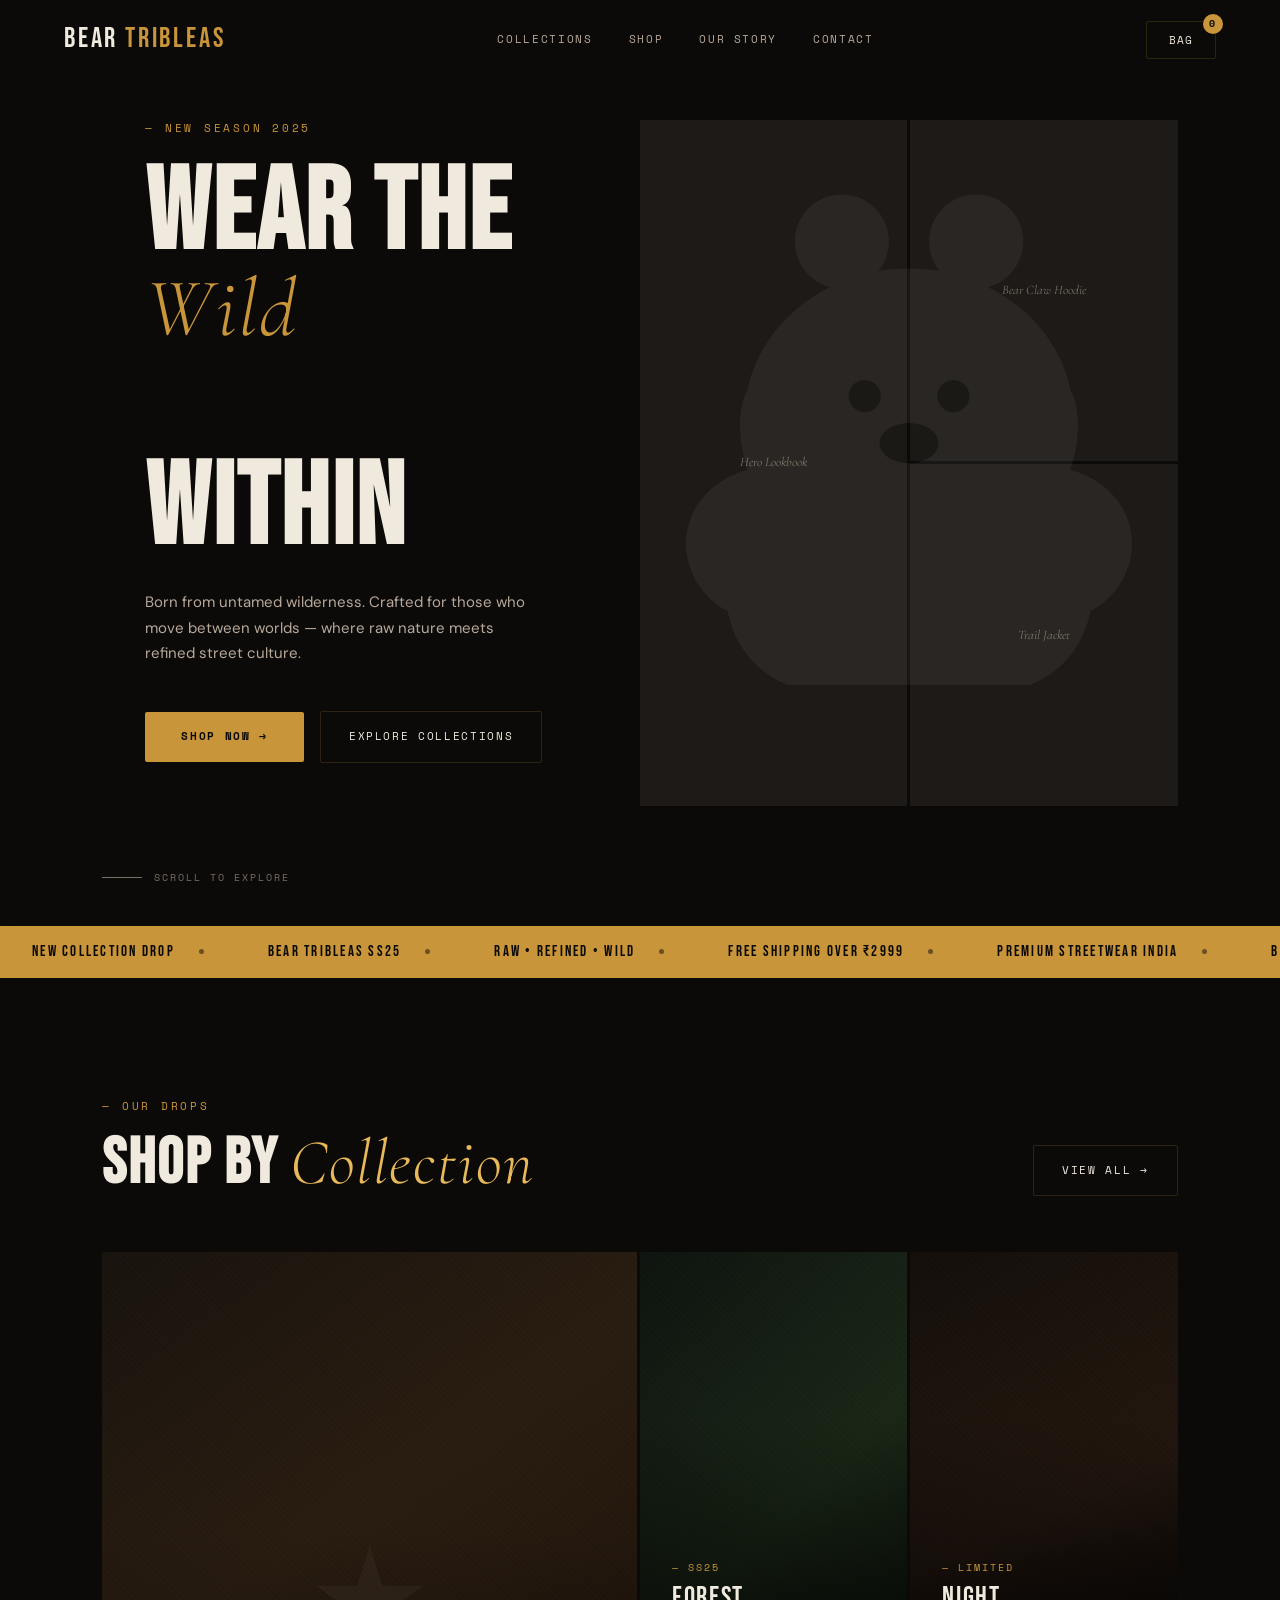
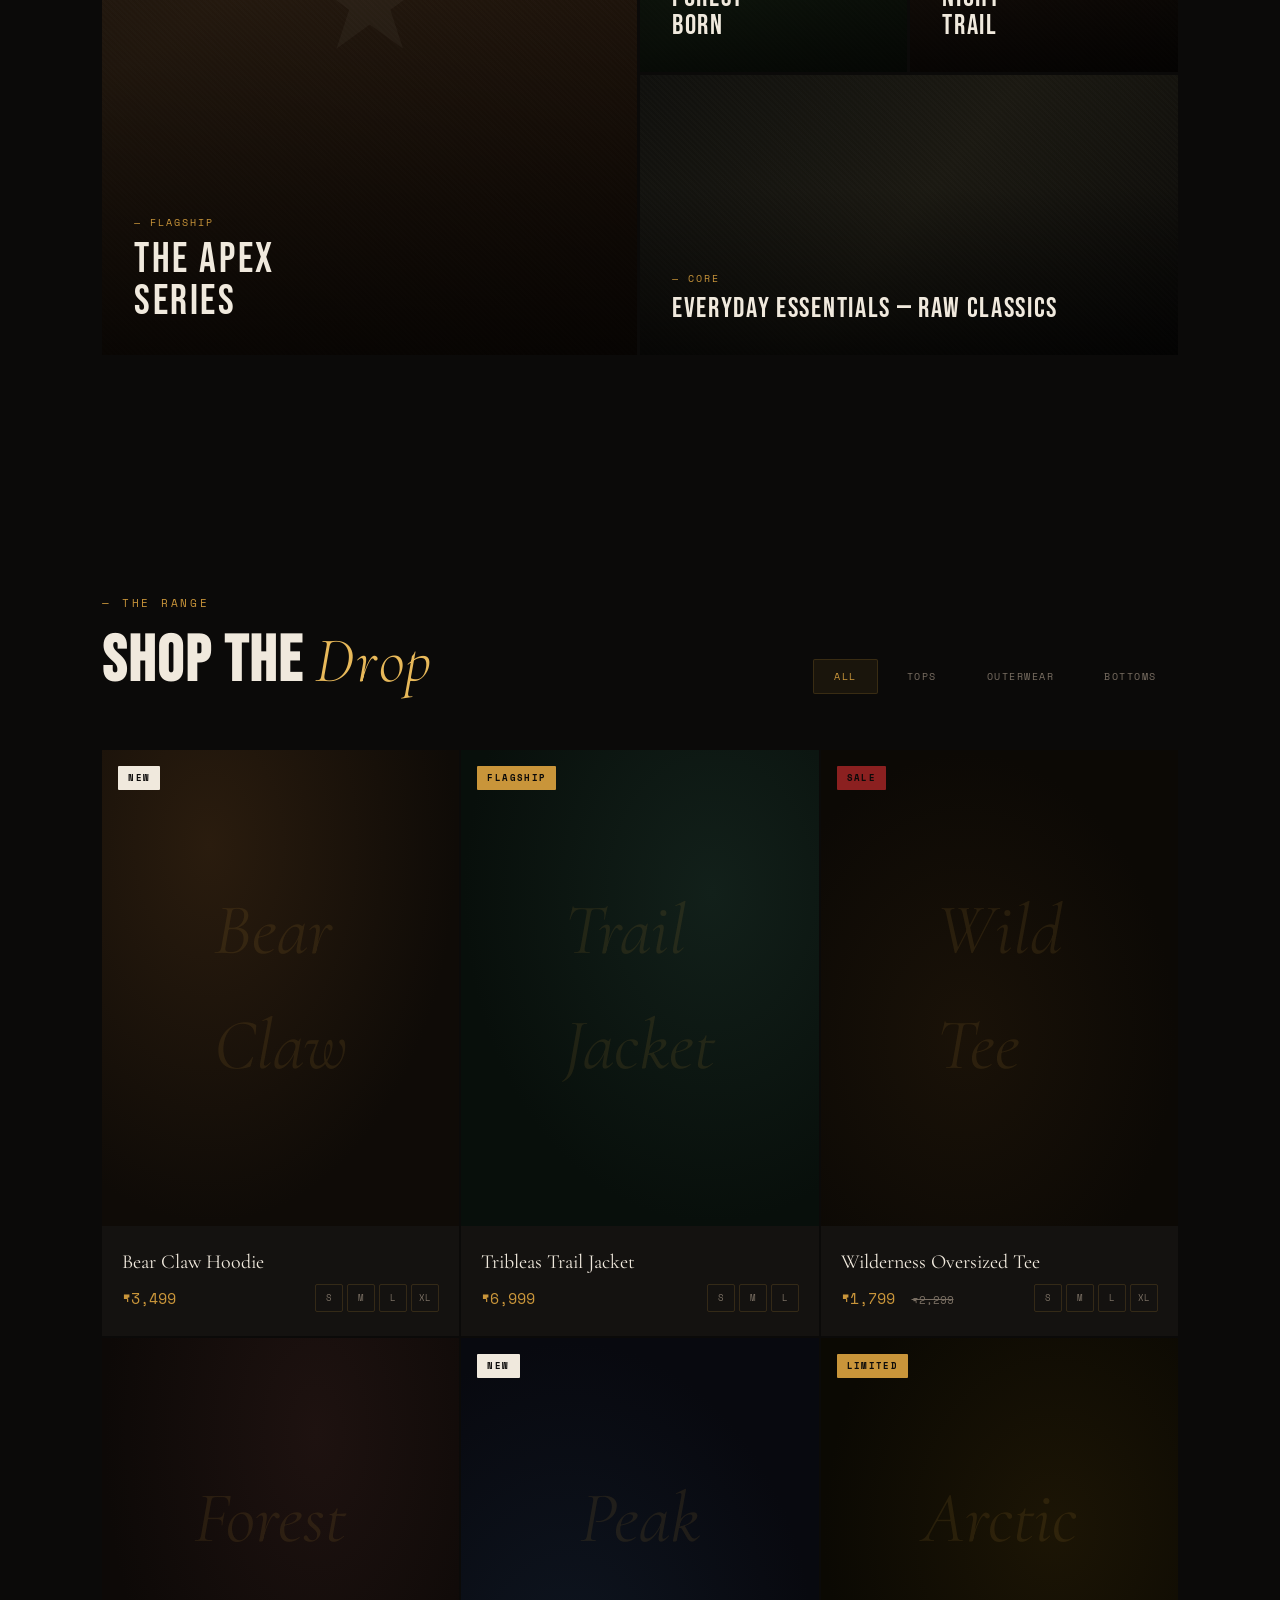
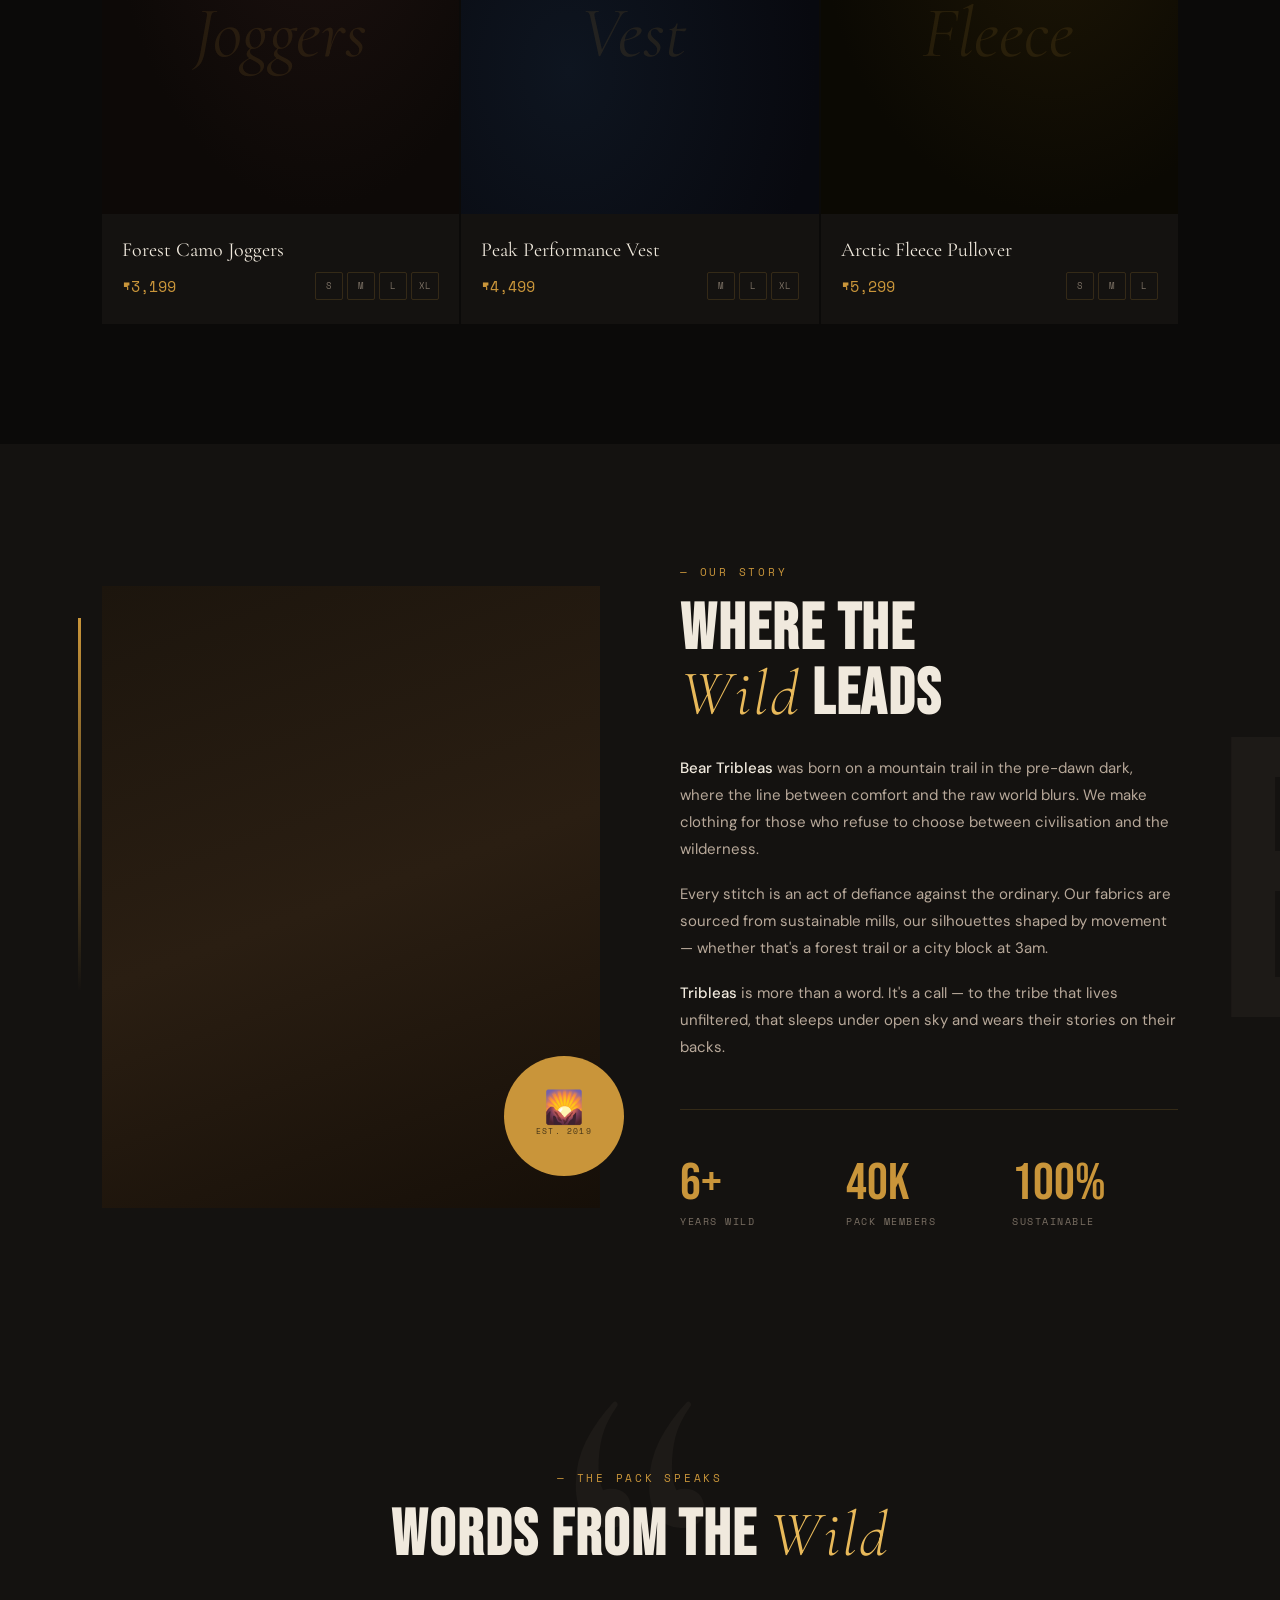
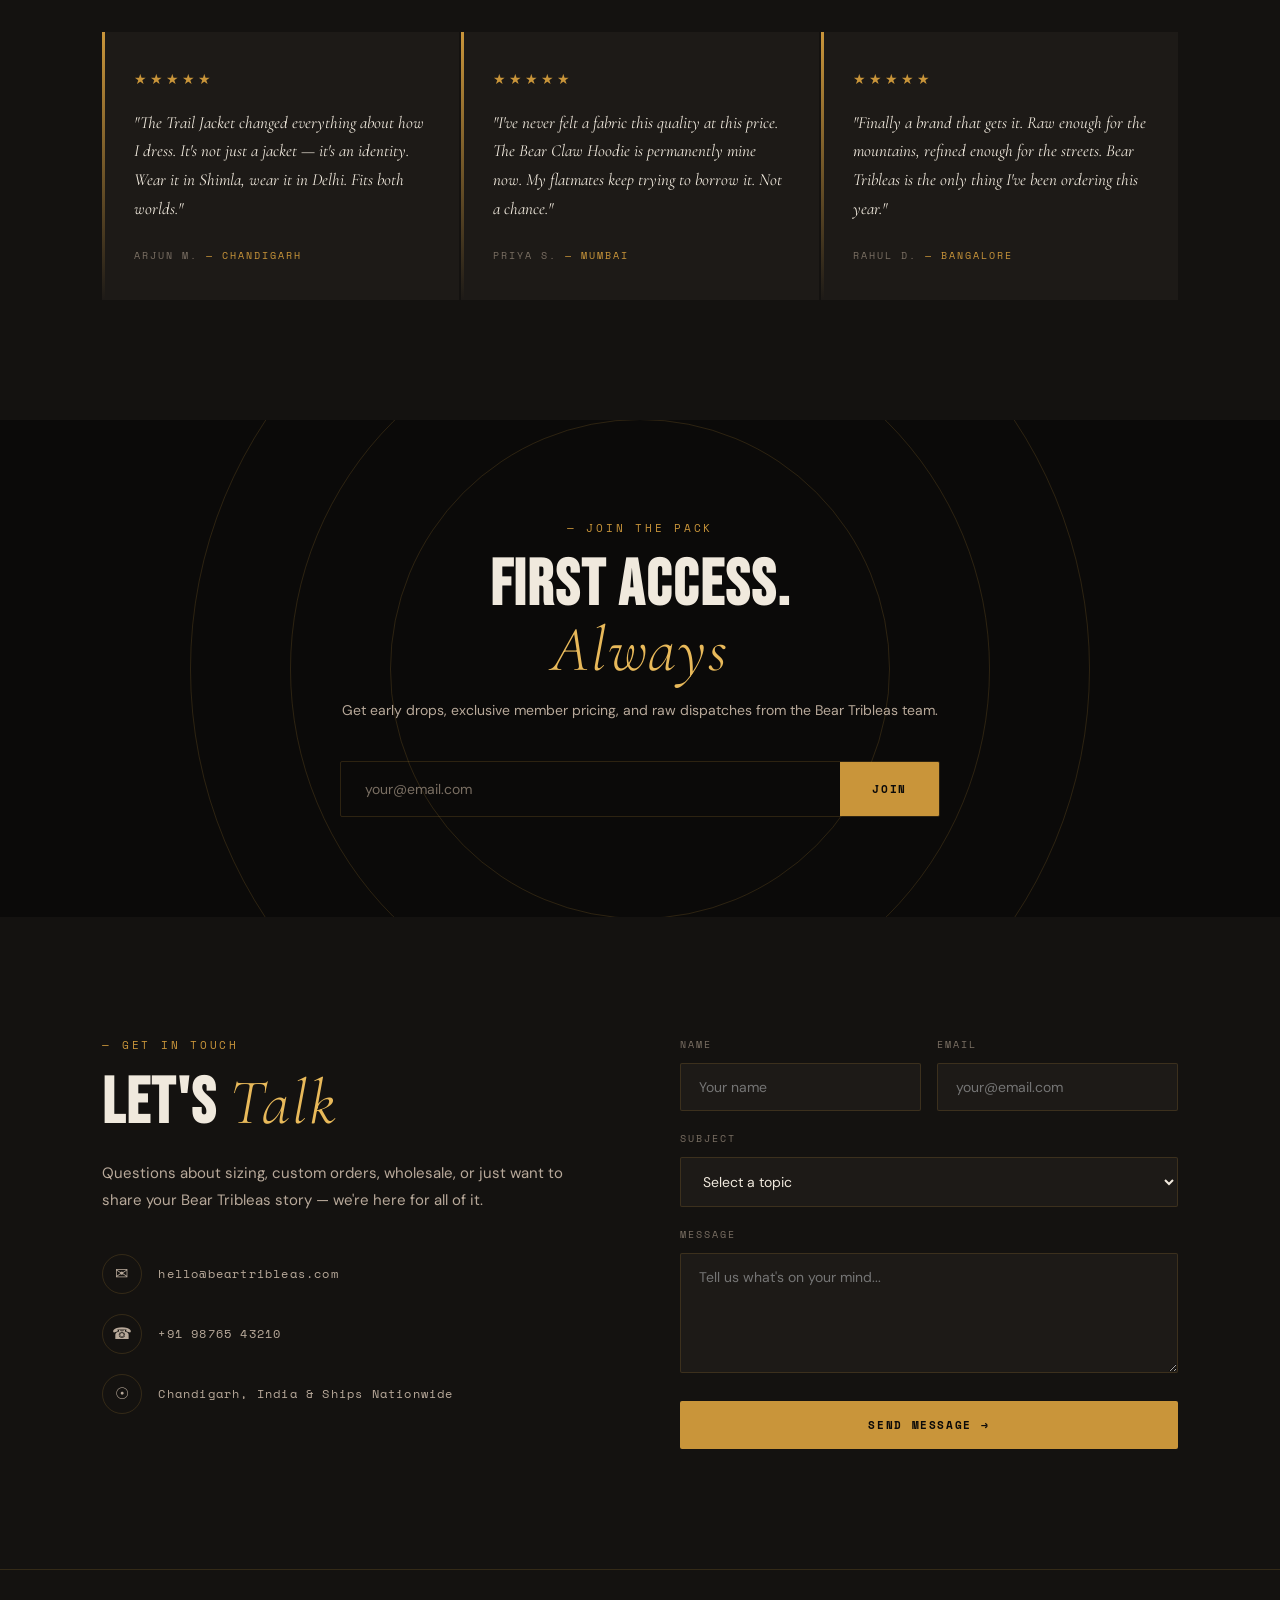
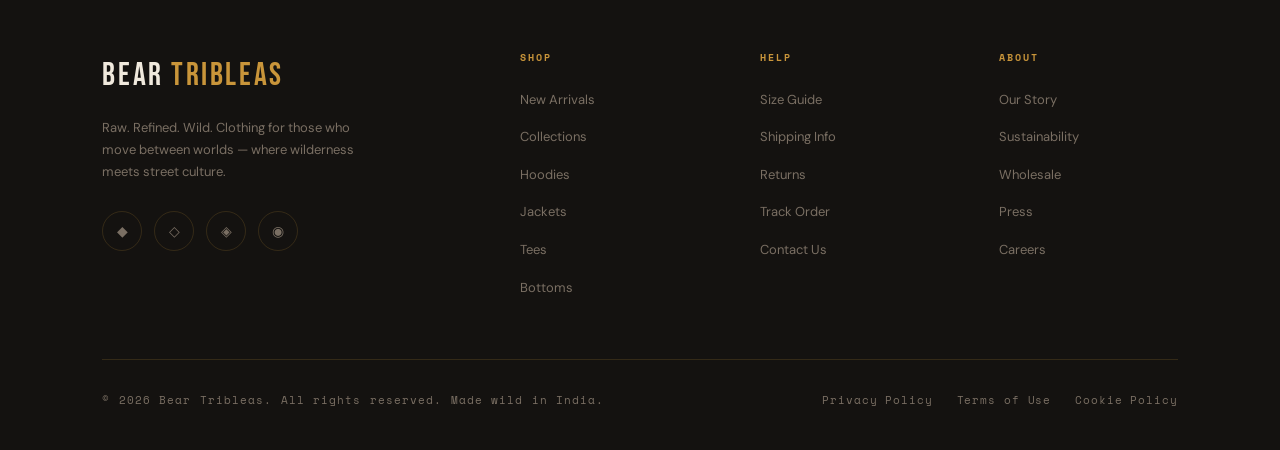
<file: bear_tribleas.html>
<!DOCTYPE html>
<html lang="en">
<head>
<meta charset="UTF-8">
<meta name="viewport" content="width=device-width, initial-scale=1.0">
<title>Bear Tribleas — Raw. Refined. Wild.</title>
<link rel="preconnect" href="https://fonts.googleapis.com">
<link rel="preconnect" href="https://fonts.gstatic.com" crossorigin>
<link href="https://fonts.googleapis.com/css2?family=Cormorant+Garamond:ital,wght@0,300;0,400;0,600;0,700;1,300;1,400&family=Bebas+Neue&family=DM+Sans:wght@300;400;500&family=Space+Mono:wght@400;700&display=swap" rel="stylesheet">
<style>
/* ═══ RESET & ROOT ══════════════════════════════════════════════════════════ */
*,*::before,*::after{box-sizing:border-box;margin:0;padding:0}
:root{
  --bg:#0b0a09;
  --surface:#141210;
  --surface2:#1d1a17;
  --gold:#c9953a;
  --gold-lt:#e8b95a;
  --cream:#f0e9dd;
  --cream-dim:#b8a99a;
  --brown:#7a4f2e;
  --text:#ede6db;
  --muted:#7a6f63;
  --border:rgba(201,149,58,0.18);
  --nav-h:80px;
  --ff-display:'Bebas Neue',sans-serif;
  --ff-serif:'Cormorant Garamond',Georgia,serif;
  --ff-body:'DM Sans',sans-serif;
  --ff-mono:'Space Mono',monospace;
  --ease-out:cubic-bezier(.16,1,.3,1);
}
html{scroll-behavior:smooth;scrollbar-width:thin;scrollbar-color:var(--gold) var(--surface)}
body{background:var(--bg);color:var(--text);font-family:var(--ff-body);font-size:16px;line-height:1.6;overflow-x:hidden}
img{display:block;max-width:100%}
a{color:inherit;text-decoration:none}
button{cursor:pointer;border:none;background:none;font-family:inherit}

/* ═══ SCROLLBAR ═════════════════════════════════════════════════════════════ */
::-webkit-scrollbar{width:4px}
::-webkit-scrollbar-track{background:var(--surface)}
::-webkit-scrollbar-thumb{background:var(--gold);border-radius:2px}

/* ═══ NAV ════════════════════════════════════════════════════════════════════ */
nav{
  position:fixed;top:0;left:0;right:0;z-index:900;
  height:var(--nav-h);
  display:flex;align-items:center;justify-content:space-between;
  padding:0 5%;
  transition:background .4s,backdrop-filter .4s,border-color .4s;
  border-bottom:1px solid transparent;
}
nav.scrolled{
  background:rgba(11,10,9,.88);
  backdrop-filter:blur(18px);
  border-color:var(--border);
}
.nav-logo{
  font-family:var(--ff-display);
  font-size:28px;
  letter-spacing:.1em;
  color:var(--cream);
}
.nav-logo span{color:var(--gold)}
.nav-links{display:flex;gap:36px;align-items:center}
.nav-links a{
  font-family:var(--ff-mono);font-size:11px;
  letter-spacing:.15em;text-transform:uppercase;
  color:var(--cream-dim);
  transition:color .25s;
  position:relative;
}
.nav-links a::after{
  content:'';position:absolute;bottom:-4px;left:0;width:0;height:1px;
  background:var(--gold);transition:width .3s var(--ease-out);
}
.nav-links a:hover{color:var(--cream)}
.nav-links a:hover::after{width:100%}
.nav-right{display:flex;align-items:center;gap:20px}
.cart-btn{
  position:relative;
  font-family:var(--ff-mono);font-size:11px;
  letter-spacing:.1em;text-transform:uppercase;
  color:var(--cream);
  padding:10px 22px;
  border:1px solid var(--border);
  border-radius:2px;
  transition:background .25s,border-color .25s;
}
.cart-btn:hover{background:var(--gold);border-color:var(--gold);color:var(--bg)}
.cart-count{
  position:absolute;top:-8px;right:-8px;
  background:var(--gold);color:var(--bg);
  font-size:10px;font-weight:700;
  width:20px;height:20px;border-radius:50%;
  display:flex;align-items:center;justify-content:center;
}
.hamburger{display:none;flex-direction:column;gap:5px;padding:4px}
.hamburger span{display:block;width:24px;height:1.5px;background:var(--cream);transition:all .3s}

/* ═══ HERO ═══════════════════════════════════════════════════════════════════ */
.hero{
  min-height:100vh;
  display:grid;grid-template-columns:1fr 1fr;
  position:relative;overflow:hidden;
}
.hero-left{
  display:flex;flex-direction:column;justify-content:flex-end;
  padding:0 6% 8% 8%;
  position:relative;z-index:2;
}
.hero-eyebrow{
  font-family:var(--ff-mono);font-size:11px;
  letter-spacing:.25em;text-transform:uppercase;
  color:var(--gold);margin-bottom:24px;
  opacity:0;transform:translateY(20px);
  animation:fadeUp .8s var(--ease-out) .3s forwards;
}
.hero-title{
  font-family:var(--ff-display);
  font-size:clamp(72px,9vw,148px);
  line-height:.92;
  letter-spacing:.02em;
  color:var(--cream);
  opacity:0;transform:translateY(30px);
  animation:fadeUp 1s var(--ease-out) .5s forwards;
}
.hero-title em{
  font-family:var(--ff-serif);
  font-style:italic;font-weight:300;
  color:var(--gold);
  font-size:.72em;
  display:block;line-height:1;
}
.hero-sub{
  margin-top:28px;
  font-size:15px;color:var(--cream-dim);
  max-width:380px;line-height:1.7;
  opacity:0;transform:translateY(20px);
  animation:fadeUp .8s var(--ease-out) .8s forwards;
}
.hero-ctas{
  margin-top:44px;display:flex;gap:16px;align-items:center;
  opacity:0;transform:translateY(20px);
  animation:fadeUp .8s var(--ease-out) 1s forwards;
}
.btn-primary{
  display:inline-flex;align-items:center;gap:10px;
  padding:16px 36px;
  background:var(--gold);color:var(--bg);
  font-family:var(--ff-mono);font-size:11px;
  letter-spacing:.15em;text-transform:uppercase;
  border-radius:2px;font-weight:700;
  transition:background .25s,transform .2s;
}
.btn-primary:hover{background:var(--gold-lt);transform:translateY(-2px)}
.btn-outline{
  display:inline-flex;align-items:center;gap:10px;
  padding:16px 28px;
  border:1px solid var(--border);color:var(--cream);
  font-family:var(--ff-mono);font-size:11px;
  letter-spacing:.15em;text-transform:uppercase;
  border-radius:2px;
  transition:border-color .25s,color .25s,transform .2s;
}
.btn-outline:hover{border-color:var(--gold);color:var(--gold);transform:translateY(-2px)}

.hero-right{
  position:relative;overflow:hidden;
}
.hero-img-grid{
  position:absolute;inset:0;
  display:grid;grid-template-columns:1fr 1fr;
  grid-template-rows:1fr 1fr;
  gap:3px;
}
.hero-img-cell{
  background:var(--surface2);
  overflow:hidden;
}
.hero-img-cell:nth-child(1){grid-row:1/3;} 
.hero-img-cell .img-placeholder{
  width:100%;height:100%;
  display:flex;align-items:center;justify-content:center;
  font-family:var(--ff-serif);
  font-style:italic;color:var(--muted);font-size:13px;
}
.hero-bear-svg{
  position:absolute;bottom:0;left:50%;transform:translateX(-50%);
  width:100%;opacity:.06;pointer-events:none;z-index:0;
}
.hero-scroll{
  position:absolute;bottom:40px;left:8%;
  display:flex;align-items:center;gap:12px;
  font-family:var(--ff-mono);font-size:10px;
  letter-spacing:.2em;text-transform:uppercase;
  color:var(--muted);
  opacity:0;animation:fadeUp .8s var(--ease-out) 1.4s forwards;
}
.hero-scroll-line{
  width:40px;height:1px;background:var(--muted);
  animation:scrollLine 1.5s ease-in-out infinite alternate;
}
@keyframes scrollLine{to{width:60px;background:var(--gold)}}

.hero::after{
  content:'';position:absolute;
  bottom:-1px;left:0;right:0;height:80px;
  background:var(--bg);
  clip-path:polygon(0 100%,100% 0,100% 100%);
  z-index:3;
}

/* ═══ TICKER ═════════════════════════════════════════════════════════════════ */
.ticker{
  background:var(--gold);
  padding:14px 0;overflow:hidden;
  position:relative;z-index:2;
}
.ticker-track{
  display:flex;gap:0;
  animation:ticker 22s linear infinite;
  white-space:nowrap;
}
.ticker-item{
  display:inline-flex;align-items:center;gap:24px;
  padding:0 32px;
  font-family:var(--ff-display);font-size:15px;
  letter-spacing:.15em;color:var(--bg);
}
.ticker-dot{
  width:5px;height:5px;background:var(--bg);
  border-radius:50%;opacity:.5;flex-shrink:0;
}
@keyframes ticker{0%{transform:translateX(0)}100%{transform:translateX(-50%)}}

/* ═══ SECTION COMMONS ═══════════════════════════════════════════════════════ */
section{padding:120px 8%}
.sec-label{
  font-family:var(--ff-mono);font-size:11px;
  letter-spacing:.25em;text-transform:uppercase;
  color:var(--gold);margin-bottom:16px;
}
.sec-title{
  font-family:var(--ff-display);
  font-size:clamp(38px,5vw,72px);
  letter-spacing:.03em;color:var(--cream);
  line-height:1;
}
.sec-title em{
  font-family:var(--ff-serif);
  font-style:italic;font-weight:300;
  color:var(--gold-lt);
}
.reveal{
  opacity:0;transform:translateY(32px);
  transition:opacity .9s var(--ease-out),transform .9s var(--ease-out);
}
.reveal.visible{opacity:1;transform:translateY(0)}

/* ═══ COLLECTIONS STRIP ═════════════════════════════════════════════════════ */
.collections{background:var(--bg)}
.collections-header{
  display:flex;align-items:flex-end;justify-content:space-between;
  margin-bottom:56px;
}
.collections-grid{
  display:grid;
  grid-template-columns:2fr 1fr 1fr;
  grid-template-rows:420px 280px;
  gap:3px;
}
.col-card{
  position:relative;overflow:hidden;
  background:var(--surface2);
  cursor:pointer;
}
.col-card:nth-child(1){grid-row:1/3}
.col-card:nth-child(4){grid-column:2/4}
.col-card-bg{
  position:absolute;inset:0;
  transition:transform .8s var(--ease-out);
}
.col-card:hover .col-card-bg{transform:scale(1.06)}
.col-card:nth-child(1) .col-card-bg{background:linear-gradient(145deg,#1a140e 0%,#2d1f12 40%,#1a0f07 100%)}
.col-card:nth-child(2) .col-card-bg{background:linear-gradient(135deg,#0f1510 0%,#1c2a18 60%,#111a0e 100%)}
.col-card:nth-child(3) .col-card-bg{background:linear-gradient(155deg,#150f0a 0%,#261910 60%,#0f0a06 100%)}
.col-card:nth-child(4) .col-card-bg{background:linear-gradient(130deg,#12120f 0%,#1e1c14 50%,#0c0b09 100%)}
.col-card-overlay{
  position:absolute;inset:0;
  background:linear-gradient(to top,rgba(0,0,0,.75) 0%,rgba(0,0,0,.1) 60%);
}
.col-card-content{
  position:absolute;bottom:0;left:0;right:0;
  padding:32px;
}
.col-card-tag{
  font-family:var(--ff-mono);font-size:10px;
  letter-spacing:.2em;text-transform:uppercase;
  color:var(--gold);margin-bottom:8px;
}
.col-card-title{
  font-family:var(--ff-display);
  font-size:28px;letter-spacing:.06em;
  color:var(--cream);line-height:1;
}
.col-card:nth-child(1) .col-card-title{font-size:42px}
.col-card-arrow{
  position:absolute;top:24px;right:24px;
  width:40px;height:40px;border:1px solid rgba(201,149,58,.3);
  border-radius:50%;display:flex;align-items:center;justify-content:center;
  color:var(--gold);font-size:18px;
  transform:translateX(10px);opacity:0;
  transition:all .35s var(--ease-out);
}
.col-card:hover .col-card-arrow{transform:translateX(0);opacity:1}
.col-card-texture{
  position:absolute;inset:0;
  background-image:repeating-linear-gradient(45deg,transparent,transparent 2px,rgba(255,255,255,.012) 2px,rgba(255,255,255,.012) 4px);
}
.col-card-watermark{
  position:absolute;top:50%;left:50%;
  transform:translate(-50%,-50%);
  font-size:140px;opacity:.04;
  pointer-events:none;
  color:var(--cream);
  font-family:var(--ff-serif);
}

/* ═══ ABOUT ══════════════════════════════════════════════════════════════════ */
.about{
  background:var(--surface);
  display:grid;grid-template-columns:1fr 1fr;
  gap:80px;align-items:center;
  position:relative;overflow:hidden;
}
.about::before{
  content:'B';
  position:absolute;right:-6%;top:50%;
  transform:translateY(-50%);
  font-family:var(--ff-display);
  font-size:400px;
  color:var(--surface2);
  line-height:1;pointer-events:none;
  letter-spacing:-.05em;
}
.about-visual{
  position:relative;
  aspect-ratio:4/5;
  background:var(--surface2);
}
.about-visual-inner{
  position:absolute;inset:0;
  background:linear-gradient(160deg,#1c150d 0%,#2a1e12 50%,#160f08 100%);
}
.about-visual-badge{
  position:absolute;bottom:32px;right:-24px;
  width:120px;height:120px;
  background:var(--gold);border-radius:50%;
  display:flex;flex-direction:column;align-items:center;justify-content:center;
  text-align:center;
}
.about-visual-badge .year{
  font-family:var(--ff-display);font-size:32px;
  color:var(--bg);line-height:1;
}
.about-visual-badge .label{
  font-family:var(--ff-mono);font-size:8px;
  letter-spacing:.15em;text-transform:uppercase;
  color:var(--bg);opacity:.7;
}
.about-visual-line{
  position:absolute;top:32px;left:-24px;
  width:3px;height:60%;
  background:linear-gradient(to bottom,var(--gold),transparent);
}
.about-copy .sec-title{margin-bottom:28px}
.about-copy p{
  color:var(--cream-dim);line-height:1.8;
  font-size:15px;margin-bottom:18px;
}
.about-copy p strong{color:var(--cream);font-weight:500}
.about-stats{
  display:grid;grid-template-columns:repeat(3,1fr);
  gap:1px;
  margin-top:48px;border-top:1px solid var(--border);padding-top:48px;
}
.about-stat .num{
  font-family:var(--ff-display);font-size:52px;
  color:var(--gold);line-height:1;
}
.about-stat .label{
  font-family:var(--ff-mono);font-size:10px;
  letter-spacing:.15em;text-transform:uppercase;
  color:var(--muted);margin-top:4px;
}

/* ═══ PRODUCTS ═══════════════════════════════════════════════════════════════ */
.products{background:var(--bg)}
.products-header{
  display:flex;align-items:flex-end;justify-content:space-between;
  margin-bottom:56px;flex-wrap:wrap;gap:24px;
}
.filter-tabs{display:flex;gap:8px}
.filter-tab{
  padding:9px 20px;
  font-family:var(--ff-mono);font-size:10px;
  letter-spacing:.15em;text-transform:uppercase;
  color:var(--muted);
  border:1px solid transparent;border-radius:2px;
  transition:all .25s;
}
.filter-tab.active,.filter-tab:hover{
  border-color:var(--border);color:var(--gold);
}
.filter-tab.active{background:rgba(201,149,58,.08)}
.products-grid{
  display:grid;
  grid-template-columns:repeat(auto-fill,minmax(280px,1fr));
  gap:2px;
}
.product-card{
  background:var(--surface);
  position:relative;overflow:hidden;
  transition:transform .4s var(--ease-out);
}
.product-card:hover{transform:translateY(-4px)}
.product-img{
  aspect-ratio:3/4;
  background:var(--surface2);
  position:relative;overflow:hidden;
}
.product-img-bg{
  position:absolute;inset:0;
  transition:transform .6s var(--ease-out);
}
.product-card:hover .product-img-bg{transform:scale(1.05)}
.product-card:nth-child(1) .product-img-bg{background:radial-gradient(ellipse at 30% 20%,#2a1c0e 0%,#0f0b07 70%)}
.product-card:nth-child(2) .product-img-bg{background:radial-gradient(ellipse at 70% 30%,#12201a 0%,#080f0b 70%)}
.product-card:nth-child(3) .product-img-bg{background:radial-gradient(ellipse at 40% 60%,#1a1208 0%,#0c0905 70%)}
.product-card:nth-child(4) .product-img-bg{background:radial-gradient(ellipse at 60% 20%,#1e1210 0%,#0d0907 70%)}
.product-card:nth-child(5) .product-img-bg{background:radial-gradient(ellipse at 30% 70%,#0e1520 0%,#08090f 70%)}
.product-card:nth-child(6) .product-img-bg{background:radial-gradient(ellipse at 65% 40%,#1c1505 0%,#0b0903 70%)}
.product-icon{
  position:absolute;top:50%;left:50%;
  transform:translate(-50%,-50%);
  font-family:var(--ff-serif);font-style:italic;
  font-size:72px;color:rgba(201,149,58,.12);
  pointer-events:none;white-space:nowrap;
}
.product-badge{
  position:absolute;top:16px;left:16px;
  background:var(--gold);color:var(--bg);
  font-family:var(--ff-mono);font-size:9px;
  letter-spacing:.15em;text-transform:uppercase;
  padding:5px 10px;border-radius:1px;
  font-weight:700;
}
.product-badge.new{background:var(--cream);color:var(--bg)}
.product-badge.sale{background:#8b2020}
.product-quick-add{
  position:absolute;bottom:16px;left:16px;right:16px;
  background:var(--gold);color:var(--bg);
  font-family:var(--ff-mono);font-size:10px;
  letter-spacing:.15em;text-transform:uppercase;
  padding:13px;border-radius:2px;font-weight:700;
  transform:translateY(80px);opacity:0;
  transition:all .35s var(--ease-out);
  display:flex;align-items:center;justify-content:center;gap:8px;
}
.product-card:hover .product-quick-add{transform:translateY(0);opacity:1}
.product-quick-add:hover{background:var(--gold-lt)}
.product-info{padding:20px 20px 24px}
.product-name{
  font-family:var(--ff-serif);
  font-size:20px;font-weight:400;
  color:var(--cream);margin-bottom:6px;
}
.product-meta{
  display:flex;align-items:center;justify-content:space-between;
}
.product-price{
  font-family:var(--ff-mono);font-size:15px;
  color:var(--gold);
}
.product-price .original{
  font-size:11px;color:var(--muted);
  text-decoration:line-through;margin-left:8px;
}
.product-sizes{
  display:flex;gap:4px;
}
.size-dot{
  width:28px;height:28px;
  border:1px solid var(--border);border-radius:2px;
  display:flex;align-items:center;justify-content:center;
  font-family:var(--ff-mono);font-size:9px;color:var(--muted);
  transition:all .2s;
}
.size-dot:hover{border-color:var(--gold);color:var(--gold);cursor:pointer}

/* ═══ TESTIMONIALS ════════════════════════════════════════════════════════ */
.testimonials{
  background:var(--surface);
  text-align:center;
  position:relative;overflow:hidden;
}
.testimonials::before{
  content:'\201C';
  position:absolute;top:-40px;left:50%;
  transform:translateX(-50%);
  font-family:var(--ff-serif);font-size:500px;
  color:var(--surface2);line-height:1;
  pointer-events:none;
}
.testimonials-grid{
  display:grid;grid-template-columns:repeat(3,1fr);
  gap:2px;margin-top:64px;
  text-align:left;
}
.testi-card{
  background:var(--surface2);
  padding:36px 32px;
  position:relative;
}
.testi-card::before{
  content:'';
  position:absolute;top:0;left:0;width:3px;height:100%;
  background:linear-gradient(to bottom,var(--gold),transparent);
}
.testi-stars{
  color:var(--gold);margin-bottom:18px;
  font-size:14px;letter-spacing:3px;
}
.testi-text{
  font-family:var(--ff-serif);
  font-size:17px;font-style:italic;
  color:var(--cream);line-height:1.7;
  margin-bottom:24px;
}
.testi-author{
  font-family:var(--ff-mono);font-size:10px;
  letter-spacing:.2em;text-transform:uppercase;
  color:var(--muted);
}
.testi-author span{color:var(--gold)}

/* ═══ NEWSLETTER ══════════════════════════════════════════════════════════ */
.newsletter{
  background:var(--bg);
  text-align:center;
  padding:100px 8%;
  position:relative;overflow:hidden;
}
.newsletter-inner{
  max-width:600px;margin:0 auto;position:relative;z-index:1;
}
.newsletter-form{
  display:flex;gap:0;margin-top:40px;
  border:1px solid var(--border);
  border-radius:2px;overflow:hidden;
}
.newsletter-form input{
  flex:1;padding:18px 24px;
  background:transparent;
  color:var(--cream);
  font-family:var(--ff-body);font-size:14px;
  border:none;outline:none;
}
.newsletter-form input::placeholder{color:var(--muted)}
.newsletter-form button{
  padding:18px 32px;
  background:var(--gold);color:var(--bg);
  font-family:var(--ff-mono);font-size:11px;
  letter-spacing:.15em;text-transform:uppercase;
  font-weight:700;white-space:nowrap;
  transition:background .25s;
}
.newsletter-form button:hover{background:var(--gold-lt)}
.newsletter-msg{
  margin-top:16px;font-size:13px;
  display:none;
}
.newsletter-msg.success{color:var(--gold);display:block}
.newsletter-msg.error{color:#c94a4a;display:block}
.nl-circle{
  position:absolute;border-radius:50%;
  border:1px solid var(--border);
  animation:pulse 4s ease-in-out infinite;
}
.nl-circle:nth-child(1){width:500px;height:500px;top:50%;left:50%;transform:translate(-50%,-50%)}
.nl-circle:nth-child(2){width:700px;height:700px;top:50%;left:50%;transform:translate(-50%,-50%);animation-delay:.8s}
.nl-circle:nth-child(3){width:900px;height:900px;top:50%;left:50%;transform:translate(-50%,-50%);animation-delay:1.6s}
@keyframes pulse{0%,100%{opacity:.15}50%{opacity:.06}}

/* ═══ CONTACT ════════════════════════════════════════════════════════════= */
.contact{
  background:var(--surface);
  display:grid;grid-template-columns:1fr 1fr;
  gap:80px;
}
.contact-info .sec-title{margin-bottom:24px}
.contact-info p{color:var(--cream-dim);font-size:15px;line-height:1.8;margin-bottom:40px}
.contact-links{display:flex;flex-direction:column;gap:20px}
.contact-link{
  display:flex;align-items:center;gap:16px;
  font-family:var(--ff-mono);font-size:12px;
  letter-spacing:.1em;color:var(--cream-dim);
  transition:color .25s;
}
.contact-link:hover{color:var(--gold)}
.contact-link-icon{
  width:40px;height:40px;
  border:1px solid var(--border);border-radius:50%;
  display:flex;align-items:center;justify-content:center;
  font-size:16px;flex-shrink:0;
  transition:border-color .25s,background .25s;
}
.contact-link:hover .contact-link-icon{border-color:var(--gold);background:rgba(201,149,58,.1)}
.form-row{display:grid;grid-template-columns:1fr 1fr;gap:16px}
.form-group{margin-bottom:20px}
.form-group label{
  display:block;
  font-family:var(--ff-mono);font-size:10px;
  letter-spacing:.2em;text-transform:uppercase;
  color:var(--muted);margin-bottom:10px;
}
.form-group input,
.form-group textarea,
.form-group select{
  width:100%;padding:14px 18px;
  background:var(--surface2);
  border:1px solid var(--border);
  border-radius:2px;
  color:var(--cream);
  font-family:var(--ff-body);font-size:14px;
  outline:none;
  transition:border-color .25s;
}
.form-group input:focus,
.form-group textarea:focus{border-color:var(--gold)}
.form-group textarea{resize:vertical;min-height:120px}
.contact-msg{margin-top:16px;font-size:13px;display:none}
.contact-msg.success{color:var(--gold);display:block}
.contact-msg.error{color:#c94a4a;display:block}

/* ═══ FOOTER ═════════════════════════════════════════════════════════════= */
footer{
  background:var(--surface);
  border-top:1px solid var(--border);
  padding:80px 8% 40px;
}
.footer-top{
  display:grid;grid-template-columns:2fr 1fr 1fr 1fr;
  gap:60px;margin-bottom:60px;
}
.footer-logo{
  font-family:var(--ff-display);font-size:32px;
  letter-spacing:.08em;color:var(--cream);margin-bottom:16px;
}
.footer-logo span{color:var(--gold)}
.footer-tagline{
  color:var(--muted);font-size:13px;line-height:1.7;
  max-width:260px;margin-bottom:28px;
}
.social-links{display:flex;gap:12px}
.social-link{
  width:40px;height:40px;
  border:1px solid var(--border);border-radius:50%;
  display:flex;align-items:center;justify-content:center;
  color:var(--muted);font-size:14px;
  transition:all .25s;
}
.social-link:hover{border-color:var(--gold);color:var(--gold);background:rgba(201,149,58,.08)}
.footer-col h4{
  font-family:var(--ff-mono);font-size:10px;
  letter-spacing:.2em;text-transform:uppercase;
  color:var(--gold);margin-bottom:20px;
}
.footer-col ul{list-style:none;display:flex;flex-direction:column;gap:12px}
.footer-col ul a{
  color:var(--muted);font-size:13px;
  transition:color .25s;
}
.footer-col ul a:hover{color:var(--cream)}
.footer-bottom{
  border-top:1px solid var(--border);padding-top:32px;
  display:flex;align-items:center;justify-content:space-between;
  flex-wrap:wrap;gap:16px;
}
.footer-copy{
  font-family:var(--ff-mono);font-size:11px;
  letter-spacing:.1em;color:var(--muted);
}
.footer-legal{display:flex;gap:24px}
.footer-legal a{
  font-family:var(--ff-mono);font-size:11px;
  letter-spacing:.08em;color:var(--muted);
  transition:color .25s;
}
.footer-legal a:hover{color:var(--gold)}

/* ═══ CART DRAWER ════════════════════════════════════════════════════════= */
.cart-overlay{
  position:fixed;inset:0;
  background:rgba(0,0,0,.7);backdrop-filter:blur(6px);
  z-index:1000;opacity:0;pointer-events:none;
  transition:opacity .4s;
}
.cart-overlay.open{opacity:1;pointer-events:all}
.cart-drawer{
  position:absolute;top:0;right:0;bottom:0;width:420px;
  background:var(--surface);
  border-left:1px solid var(--border);
  display:flex;flex-direction:column;
  transform:translateX(100%);
  transition:transform .45s var(--ease-out);
}
.cart-overlay.open .cart-drawer{transform:translateX(0)}
.cart-drawer-head{
  padding:28px 32px;
  border-bottom:1px solid var(--border);
  display:flex;align-items:center;justify-content:space-between;
}
.cart-drawer-head h2{
  font-family:var(--ff-display);font-size:24px;
  letter-spacing:.06em;color:var(--cream);
}
.cart-close{
  width:36px;height:36px;
  border:1px solid var(--border);border-radius:50%;
  display:flex;align-items:center;justify-content:center;
  color:var(--muted);font-size:18px;
  transition:all .25s;
}
.cart-close:hover{border-color:var(--gold);color:var(--gold)}
.cart-body{flex:1;overflow-y:auto;padding:24px 32px}
.cart-empty{
  display:flex;flex-direction:column;align-items:center;justify-content:center;
  height:300px;color:var(--muted);text-align:center;gap:12px;
}
.cart-empty-icon{font-size:48px;opacity:.3;font-family:var(--ff-serif);font-style:italic}
.cart-empty p{font-size:13px;font-family:var(--ff-mono);letter-spacing:.1em}
.cart-item{
  display:flex;gap:16px;padding:16px 0;
  border-bottom:1px solid var(--border);
}
.cart-item-img{
  width:80px;height:96px;flex-shrink:0;
  background:var(--surface2);border-radius:2px;
  display:flex;align-items:center;justify-content:center;
  font-family:var(--ff-serif);font-style:italic;
  color:var(--muted);font-size:11px;
}
.cart-item-info{flex:1}
.cart-item-name{
  font-family:var(--ff-serif);font-size:16px;
  color:var(--cream);margin-bottom:4px;
}
.cart-item-price{
  font-family:var(--ff-mono);font-size:13px;
  color:var(--gold);
}
.cart-item-qty{
  font-family:var(--ff-mono);font-size:11px;
  color:var(--muted);margin-top:8px;
}
.cart-item-remove{
  font-size:18px;color:var(--muted);
  align-self:flex-start;
  transition:color .2s;
}
.cart-item-remove:hover{color:#c94a4a}
.cart-footer{
  padding:24px 32px;
  border-top:1px solid var(--border);
}
.cart-total{
  display:flex;justify-content:space-between;align-items:center;
  margin-bottom:20px;
}
.cart-total span:first-child{
  font-family:var(--ff-mono);font-size:11px;
  letter-spacing:.2em;text-transform:uppercase;color:var(--muted);
}
.cart-total-amount{
  font-family:var(--ff-display);font-size:28px;
  color:var(--gold);
}
.cart-checkout{
  display:block;width:100%;
  padding:18px;
  background:var(--gold);color:var(--bg);
  font-family:var(--ff-mono);font-size:12px;
  letter-spacing:.15em;text-transform:uppercase;
  font-weight:700;border-radius:2px;
  text-align:center;
  transition:background .25s;
}
.cart-checkout:hover{background:var(--gold-lt)}

/* ═══ TOAST ══════════════════════════════════════════════════════════════= */
.toast{
  position:fixed;bottom:32px;right:32px;
  background:var(--surface);border:1px solid var(--gold);
  padding:16px 24px;border-radius:2px;
  font-family:var(--ff-mono);font-size:12px;
  letter-spacing:.1em;color:var(--cream);
  z-index:9999;
  transform:translateY(80px);opacity:0;
  transition:all .4s var(--ease-out);
  max-width:300px;
}
.toast.show{transform:translateY(0);opacity:1}

/* ═══ ANIMATIONS ══════════════════════════════════════════════════════════ */
@keyframes fadeUp{
  to{opacity:1;transform:translateY(0)}
}

/* ═══ MOBILE NAV ══════════════════════════════════════════════════════════ */
@media(max-width:900px){
  .nav-links{display:none}
  .hamburger{display:flex}
  .hero{grid-template-columns:1fr}
  .hero-right{display:none}
  .hero::after{display:none}
  .collections-grid{grid-template-columns:1fr 1fr;grid-template-rows:auto}
  .col-card:nth-child(1){grid-row:auto;grid-column:1/3}
  .col-card:nth-child(4){grid-column:1/3}
  .about{grid-template-columns:1fr;gap:40px;padding:80px 6%}
  .about-visual-badge{right:16px}
  .products-grid{grid-template-columns:repeat(2,1fr)}
  .testimonials-grid{grid-template-columns:1fr}
  .contact{grid-template-columns:1fr;gap:48px;padding:80px 6%}
  .footer-top{grid-template-columns:1fr 1fr;gap:40px}
  .cart-drawer{width:100%}
  section{padding:80px 6%}
  .hero-left{padding:calc(var(--nav-h) + 60px) 6% 6%}
  .form-row{grid-template-columns:1fr}
}
@media(max-width:600px){
  .products-grid{grid-template-columns:1fr}
  .collections-grid{grid-template-columns:1fr}
  .col-card:nth-child(1),.col-card:nth-child(4){grid-column:1}
  .footer-top{grid-template-columns:1fr}
  .about-stats{grid-template-columns:1fr;gap:24px}
  .newsletter-form{flex-direction:column}
  .newsletter-form button{padding:16px}
}

/* ═══ MOBILE NAV OPEN STATE ══════════════════════════════════════════════ */
.mobile-nav{
  position:fixed;inset:0;
  background:var(--surface);z-index:800;
  display:flex;flex-direction:column;
  align-items:center;justify-content:center;
  gap:40px;
  transform:translateX(-100%);
  transition:transform .5s var(--ease-out);
}
.mobile-nav.open{transform:translateX(0)}
.mobile-nav a{
  font-family:var(--ff-display);font-size:42px;
  letter-spacing:.06em;color:var(--cream);
  transition:color .25s;
}
.mobile-nav a:hover{color:var(--gold)}
.hamburger.open span:nth-child(1){transform:translateY(6.5px) rotate(45deg)}
.hamburger.open span:nth-child(2){opacity:0}
.hamburger.open span:nth-child(3){transform:translateY(-6.5px) rotate(-45deg)}
</style>
</head>
<body>

<div class="mobile-nav" id="mobileNav">
  <a href="#collections">Collections</a>
  <a href="#products">Shop</a>
  <a href="#about">About</a>
  <a href="#contact">Contact</a>
</div>

<nav id="mainNav">
  <div class="nav-logo">BEAR <span>TRIBLEAS</span></div>
  <div class="nav-links">
    <a href="#collections">Collections</a>
    <a href="#products">Shop</a>
    <a href="#about">Our Story</a>
    <a href="#contact">Contact</a>
  </div>
  <div class="nav-right">
    <button class="cart-btn" id="cartBtn">
      BAG
      <span class="cart-count" id="cartCount">0</span>
    </button>
    <button class="hamburger" id="hamburger" aria-label="Menu">
      <span></span><span></span><span></span>
    </button>
  </div>
</nav>

<section class="hero" id="home">
  <div class="hero-left">
    <div class="hero-eyebrow">&#8212; New Season 2025</div>
    <h1 class="hero-title">
      WEAR THE<br>
      <em>Wild</em><br>
      WITHIN
    </h1>
    <p class="hero-sub">
      Born from untamed wilderness. Crafted for those who move between worlds — 
      where raw nature meets refined street culture.
    </p>
    <div class="hero-ctas">
      <a href="#products" class="btn-primary">Shop Now &rarr;</a>
      <a href="#collections" class="btn-outline">Explore Collections</a>
    </div>
  </div>

  <div class="hero-right">
    <div class="hero-img-grid">
      <div class="hero-img-cell">
        <svg class="hero-bear-svg" viewBox="0 0 400 500" fill="none" xmlns="http://www.w3.org/2000/svg">
          <path d="M200 100 C140 100 90 140 80 190 C70 210 75 235 80 250 C60 255 40 270 35 295 C30 320 45 345 65 355 C70 380 85 400 110 410 L290 410 C315 400 330 380 335 355 C355 345 370 320 365 295 C360 270 340 255 320 250 C325 235 330 210 320 190 C310 140 260 100 200 100Z" fill="currentColor"/>
          <circle cx="150" cy="80" r="35" fill="currentColor"/>
          <circle cx="250" cy="80" r="35" fill="currentColor"/>
          <circle cx="167" cy="195" r="12" fill="#0b0a09"/>
          <circle cx="233" cy="195" r="12" fill="#0b0a09"/>
          <ellipse cx="200" cy="230" rx="22" ry="15" fill="#0b0a09"/>
        </svg>
        <div class="img-placeholder">Hero Lookbook</div>
      </div>
      <div class="hero-img-cell"><div class="img-placeholder">Bear Claw Hoodie</div></div>
      <div class="hero-img-cell"><div class="img-placeholder">Trail Jacket</div></div>
    </div>
  </div>

  <div class="hero-scroll">
    <div class="hero-scroll-line"></div>
    Scroll to Explore
  </div>
</section>

<div class="ticker">
  <div class="ticker-track" id="tickerTrack">
    <div class="ticker-item">New Collection Drop<span class="ticker-dot"></span></div>
    <div class="ticker-item">Bear Tribleas SS25<span class="ticker-dot"></span></div>
    <div class="ticker-item">Raw &bull; Refined &bull; Wild<span class="ticker-dot"></span></div>
    <div class="ticker-item">Free Shipping Over ₹2999<span class="ticker-dot"></span></div>
    <div class="ticker-item">Premium Streetwear India<span class="ticker-dot"></span></div>
    <div class="ticker-item">Bear Tribleas SS25<span class="ticker-dot"></span></div>
    <div class="ticker-item">Raw &bull; Refined &bull; Wild<span class="ticker-dot"></span></div>
    <div class="ticker-item">New Collection Drop<span class="ticker-dot"></span></div>
    <div class="ticker-item">Free Shipping Over ₹2999<span class="ticker-dot"></span></div>
    <div class="ticker-item">Premium Streetwear India<span class="ticker-dot"></span></div>
  </div>
</div>

<section class="collections" id="collections">
  <div class="collections-header reveal">
    <div>
      <div class="sec-label">— Our Drops</div>
      <h2 class="sec-title">SHOP BY <em>Collection</em></h2>
    </div>
    <a href="#products" class="btn-outline">View All &rarr;</a>
  </div>

  <div class="collections-grid reveal">
    <div class="col-card">
      <div class="col-card-bg"></div>
      <div class="col-card-texture"></div>
      <div class="col-card-overlay"></div>
      <div class="col-card-watermark">&#9733;</div>
      <div class="col-card-content">
        <div class="col-card-tag">— Flagship</div>
        <div class="col-card-title">THE APEX<br>SERIES</div>
      </div>
      <div class="col-card-arrow">&rarr;</div>
    </div>
    <div class="col-card">
      <div class="col-card-bg"></div>
      <div class="col-card-texture"></div>
      <div class="col-card-overlay"></div>
      <div class="col-card-content">
        <div class="col-card-tag">— SS25</div>
        <div class="col-card-title">FOREST<br>BORN</div>
      </div>
      <div class="col-card-arrow">&rarr;</div>
    </div>
    <div class="col-card">
      <div class="col-card-bg"></div>
      <div class="col-card-texture"></div>
      <div class="col-card-overlay"></div>
      <div class="col-card-content">
        <div class="col-card-tag">— Limited</div>
        <div class="col-card-title">NIGHT<br>TRAIL</div>
      </div>
      <div class="col-card-arrow">&rarr;</div>
    </div>
    <div class="col-card">
      <div class="col-card-bg"></div>
      <div class="col-card-texture"></div>
      <div class="col-card-overlay"></div>
      <div class="col-card-content">
        <div class="col-card-tag">— Core</div>
        <div class="col-card-title">EVERYDAY ESSENTIALS — RAW CLASSICS</div>
      </div>
      <div class="col-card-arrow">&rarr;</div>
    </div>
  </div>
</section>

<section class="products" id="products">
  <div class="products-header reveal">
    <div>
      <div class="sec-label">— The Range</div>
      <h2 class="sec-title">SHOP THE <em>Drop</em></h2>
    </div>
    <div class="filter-tabs">
      <button class="filter-tab active" data-filter="all">All</button>
      <button class="filter-tab" data-filter="tops">Tops</button>
      <button class="filter-tab" data-filter="outerwear">Outerwear</button>
      <button class="filter-tab" data-filter="bottoms">Bottoms</button>
    </div>
  </div>

  <div class="products-grid" id="productsGrid">

    <div class="product-card reveal" data-category="tops" style="transition-delay:.05s">
      <div class="product-img">
        <div class="product-img-bg"></div>
        <div class="product-icon">Bear<br>Claw</div>
        <span class="product-badge new">New</span>
        <button class="product-quick-add"
          data-id="1" data-name="Bear Claw Hoodie" data-price="3499" data-img="hoodie">
          + Add to Bag
        </button>
      </div>
      <div class="product-info">
        <div class="product-name">Bear Claw Hoodie</div>
        <div class="product-meta">
          <div class="product-price">₹3,499</div>
          <div class="product-sizes">
            <div class="size-dot">S</div>
            <div class="size-dot">M</div>
            <div class="size-dot">L</div>
            <div class="size-dot">XL</div>
          </div>
        </div>
      </div>
    </div>

    <div class="product-card reveal" data-category="outerwear" style="transition-delay:.1s">
      <div class="product-img">
        <div class="product-img-bg"></div>
        <div class="product-icon">Trail<br>Jacket</div>
        <span class="product-badge">Flagship</span>
        <button class="product-quick-add"
          data-id="2" data-name="Tribleas Trail Jacket" data-price="6999" data-img="jacket">
          + Add to Bag
        </button>
      </div>
      <div class="product-info">
        <div class="product-name">Tribleas Trail Jacket</div>
        <div class="product-meta">
          <div class="product-price">₹6,999</div>
          <div class="product-sizes">
            <div class="size-dot">S</div>
            <div class="size-dot">M</div>
            <div class="size-dot">L</div>
          </div>
        </div>
      </div>
    </div>

    <div class="product-card reveal" data-category="tops" style="transition-delay:.15s">
      <div class="product-img">
        <div class="product-img-bg"></div>
        <div class="product-icon">Wild<br>Tee</div>
        <span class="product-badge sale">Sale</span>
        <button class="product-quick-add"
          data-id="3" data-name="Wilderness Oversized Tee" data-price="1799" data-img="tee">
          + Add to Bag
        </button>
      </div>
      <div class="product-info">
        <div class="product-name">Wilderness Oversized Tee</div>
        <div class="product-meta">
          <div class="product-price">₹1,799 <span class="original">₹2,299</span></div>
          <div class="product-sizes">
            <div class="size-dot">S</div>
            <div class="size-dot">M</div>
            <div class="size-dot">L</div>
            <div class="size-dot">XL</div>
          </div>
        </div>
      </div>
    </div>

    <div class="product-card reveal" data-category="bottoms" style="transition-delay:.2s">
      <div class="product-img">
        <div class="product-img-bg"></div>
        <div class="product-icon">Forest<br>Joggers</div>
        <button class="product-quick-add"
          data-id="4" data-name="Forest Camo Joggers" data-price="3199" data-img="joggers">
          + Add to Bag
        </button>
      </div>
      <div class="product-info">
        <div class="product-name">Forest Camo Joggers</div>
        <div class="product-meta">
          <div class="product-price">₹3,199</div>
          <div class="product-sizes">
            <div class="size-dot">S</div>
            <div class="size-dot">M</div>
            <div class="size-dot">L</div>
            <div class="size-dot">XL</div>
          </div>
        </div>
      </div>
    </div>

    <div class="product-card reveal" data-category="outerwear" style="transition-delay:.25s">
      <div class="product-img">
        <div class="product-img-bg"></div>
        <div class="product-icon">Peak<br>Vest</div>
        <span class="product-badge new">New</span>
        <button class="product-quick-add"
          data-id="5" data-name="Peak Performance Vest" data-price="4499" data-img="vest">
          + Add to Bag
        </button>
      </div>
      <div class="product-info">
        <div class="product-name">Peak Performance Vest</div>
        <div class="product-meta">
          <div class="product-price">₹4,499</div>
          <div class="product-sizes">
            <div class="size-dot">M</div>
            <div class="size-dot">L</div>
            <div class="size-dot">XL</div>
          </div>
        </div>
      </div>
    </div>

    <div class="product-card reveal" data-category="tops" style="transition-delay:.3s">
      <div class="product-img">
        <div class="product-img-bg"></div>
        <div class="product-icon">Arctic<br>Fleece</div>
        <span class="product-badge">Limited</span>
        <button class="product-quick-add"
          data-id="6" data-name="Arctic Fleece Pullover" data-price="5299" data-img="fleece">
          + Add to Bag
        </button>
      </div>
      <div class="product-info">
        <div class="product-name">Arctic Fleece Pullover</div>
        <div class="product-meta">
          <div class="product-price">₹5,299</div>
          <div class="product-sizes">
            <div class="size-dot">S</div>
            <div class="size-dot">M</div>
            <div class="size-dot">L</div>
          </div>
        </div>
      </div>
    </div>

  </div>
</section>

<section class="about" id="about">
  <div class="about-visual reveal">
    <div class="about-visual-inner"></div>
    <div class="about-visual-badge">
      <div class="year">&#127748;</div>
      <div class="label">Est. 2019</div>
    </div>
    <div class="about-visual-line"></div>
  </div>
  <div class="about-copy reveal" style="transition-delay:.15s">
    <div class="sec-label">— Our Story</div>
    <h2 class="sec-title">WHERE THE<br><em>Wild</em> LEADS</h2>
    <p>
      <strong>Bear Tribleas</strong> was born on a mountain trail in the pre-dawn dark, 
      where the line between comfort and the raw world blurs. We make clothing for those 
      who refuse to choose between civilisation and the wilderness.
    </p>
    <p>
      Every stitch is an act of defiance against the ordinary. Our fabrics are sourced from 
      sustainable mills, our silhouettes shaped by movement — whether that's a forest trail 
      or a city block at 3am.
    </p>
    <p>
      <strong>Tribleas</strong> is more than a word. It's a call — to the tribe that lives 
      unfiltered, that sleeps under open sky and wears their stories on their backs.
    </p>
    <div class="about-stats">
      <div class="about-stat">
        <div class="num">6+</div>
        <div class="label">Years Wild</div>
      </div>
      <div class="about-stat">
        <div class="num">40K</div>
        <div class="label">Pack Members</div>
      </div>
      <div class="about-stat">
        <div class="num">100%</div>
        <div class="label">Sustainable</div>
      </div>
    </div>
  </div>
</section>

<section class="testimonials" id="reviews">
  <div class="reveal">
    <div class="sec-label">— The Pack Speaks</div>
    <h2 class="sec-title">WORDS FROM THE <em>Wild</em></h2>
  </div>
  <div class="testimonials-grid">
    <div class="testi-card reveal" style="transition-delay:.05s">
      <div class="testi-stars">&#9733;&#9733;&#9733;&#9733;&#9733;</div>
      <div class="testi-text">
        "The Trail Jacket changed everything about how I dress. It's not just a jacket — 
        it's an identity. Wear it in Shimla, wear it in Delhi. Fits both worlds."
      </div>
      <div class="testi-author">Arjun M. <span>— Chandigarh</span></div>
    </div>
    <div class="testi-card reveal" style="transition-delay:.1s">
      <div class="testi-stars">&#9733;&#9733;&#9733;&#9733;&#9733;</div>
      <div class="testi-text">
        "I've never felt a fabric this quality at this price. The Bear Claw Hoodie is 
        permanently mine now. My flatmates keep trying to borrow it. Not a chance."
      </div>
      <div class="testi-author">Priya S. <span>— Mumbai</span></div>
    </div>
    <div class="testi-card reveal" style="transition-delay:.15s">
      <div class="testi-stars">&#9733;&#9733;&#9733;&#9733;&#9733;</div>
      <div class="testi-text">
        "Finally a brand that gets it. Raw enough for the mountains, refined enough 
        for the streets. Bear Tribleas is the only thing I've been ordering this year."
      </div>
      <div class="testi-author">Rahul D. <span>— Bangalore</span></div>
    </div>
  </div>
</section>

<section class="newsletter">
  <div class="nl-circle"></div>
  <div class="nl-circle"></div>
  <div class="nl-circle"></div>
  <div class="newsletter-inner reveal">
    <div class="sec-label">— Join the Pack</div>
    <h2 class="sec-title">FIRST ACCESS.<br><em>Always</em></h2>
    <p style="margin-top:16px;color:var(--cream-dim);font-size:14px">
      Get early drops, exclusive member pricing, and raw dispatches from the Bear Tribleas team.
    </p>
    <form class="newsletter-form" id="newsletterForm">
      <input type="email" name="email" placeholder="your@email.com" required>
      <button type="submit">Join</button>
    </form>
    <div class="newsletter-msg" id="newsletterMsg"></div>
  </div>
</section>

<section class="contact" id="contact">
  <div class="contact-info reveal">
    <div class="sec-label">— Get in Touch</div>
    <h2 class="sec-title">LET'S <em>Talk</em></h2>
    <p>
      Questions about sizing, custom orders, wholesale, or just want to share your 
      Bear Tribleas story — we're here for all of it.
    </p>
    <div class="contact-links">
      <a href="mailto:hello@beartribleas.com" class="contact-link">
        <div class="contact-link-icon">&#9993;</div>
        hello@beartribleas.com
      </a>
      <a href="tel:+911234567890" class="contact-link">
        <div class="contact-link-icon">&#9742;</div>
        +91 98765 43210
      </a>
      <a href="#" class="contact-link">
        <div class="contact-link-icon">&#9737;</div>
        Chandigarh, India &amp; Ships Nationwide
      </a>
    </div>
  </div>
  <div class="contact-form reveal" style="transition-delay:.1s">
    <form id="contactForm">
      <div class="form-row">
        <div class="form-group">
          <label>Name</label>
          <input type="text" name="name" placeholder="Your name" required>
        </div>
        <div class="form-group">
          <label>Email</label>
          <input type="email" name="email" placeholder="your@email.com" required>
        </div>
      </div>
      <div class="form-group">
        <label>Subject</label>
        <select name="subject">
          <option value="">Select a topic</option>
          <option>Order / Shipping</option>
          <option>Sizing Help</option>
          <option>Wholesale Inquiry</option>
          <option>Custom Order</option>
          <option>General</option>
        </select>
      </div>
      <div class="form-group">
        <label>Message</label>
        <textarea name="message" placeholder="Tell us what's on your mind..." required></textarea>
      </div>
      <button type="submit" class="btn-primary" style="width:100%;justify-content:center">
        Send Message &rarr;
      </button>
      <div class="contact-msg" id="contactMsg"></div>
    </form>
  </div>
</section>

<footer>
  <div class="footer-top">
    <div class="footer-brand">
      <div class="footer-logo">BEAR <span>TRIBLEAS</span></div>
      <div class="footer-tagline">
        Raw. Refined. Wild. Clothing for those who move between worlds — 
        where wilderness meets street culture.
      </div>
      <div class="social-links">
        <a href="#" class="social-link" aria-label="Instagram">&#9670;</a>
        <a href="#" class="social-link" aria-label="Twitter">&#9671;</a>
        <a href="#" class="social-link" aria-label="Facebook">&#9672;</a>
        <a href="#" class="social-link" aria-label="Pinterest">&#9673;</a>
      </div>
    </div>
    <div class="footer-col">
      <h4>Shop</h4>
      <ul>
        <li><a href="#products">New Arrivals</a></li>
        <li><a href="#collections">Collections</a></li>
        <li><a href="#products">Hoodies</a></li>
        <li><a href="#products">Jackets</a></li>
        <li><a href="#products">Tees</a></li>
        <li><a href="#products">Bottoms</a></li>
      </ul>
    </div>
    <div class="footer-col">
      <h4>Help</h4>
      <ul>
        <li><a href="#">Size Guide</a></li>
        <li><a href="#">Shipping Info</a></li>
        <li><a href="#">Returns</a></li>
        <li><a href="#">Track Order</a></li>
        <li><a href="#contact">Contact Us</a></li>
      </ul>
    </div>
    <div class="footer-col">
      <h4>About</h4>
      <ul>
        <li><a href="#about">Our Story</a></li>
        <li><a href="#">Sustainability</a></li>
        <li><a href="#">Wholesale</a></li>
        <li><a href="#">Press</a></li>
        <li><a href="#">Careers</a></li>
      </ul>
    </div>
  </div>
  <div class="footer-bottom">
    <div class="footer-copy">
      &copy; 2026 Bear Tribleas. All rights reserved. Made wild in India.
    </div>
    <div class="footer-legal">
      <a href="#">Privacy Policy</a>
      <a href="#">Terms of Use</a>
      <a href="#">Cookie Policy</a>
    </div>
  </div>
</footer>

<div class="cart-overlay" id="cartOverlay">
  <div class="cart-drawer">
    <div class="cart-drawer-head">
      <h2>YOUR BAG</h2>
      <button class="cart-close" id="cartClose">&#10005;</button>
    </div>
    <div class="cart-body" id="cartBody">
      <div class="cart-empty">
        <div class="cart-empty-icon">&#9651;</div>
        <p>Your bag is empty<br>Add something wild.</p>
      </div>
    </div>
    <div class="cart-footer" id="cartFooter" style="display:none">
      <div class="cart-total">
        <span>Total</span>
        <span class="cart-total-amount" id="cartTotal">₹0</span>
      </div>
      <a href="#" class="cart-checkout">Proceed to Checkout &rarr;</a>
    </div>
  </div>
</div>

<div class="toast" id="toast"></div>

<script>
// ─── NAV SCROLL ─────────────────────────────────────────────────────────────
const nav = document.getElementById('mainNav');
window.addEventListener('scroll', () => {
  nav.classList.toggle('scrolled', window.scrollY > 60);
}, {passive:true});

// ─── HAMBURGER ───────────────────────────────────────────────────────────────
const hamburger = document.getElementById('hamburger');
const mobileNav = document.getElementById('mobileNav');
hamburger.addEventListener('click', () => {
  hamburger.classList.toggle('open');
  mobileNav.classList.toggle('open');
});
mobileNav.querySelectorAll('a').forEach(a => a.addEventListener('click', () => {
  hamburger.classList.remove('open');
  mobileNav.classList.remove('open');
}));

// ─── REVEAL ON SCROLL ────────────────────────────────────────────────────────
const revealEls = document.querySelectorAll('.reveal');
const io = new IntersectionObserver((entries) => {
  entries.forEach(e => { if(e.isIntersecting) { e.target.classList.add('visible'); io.unobserve(e.target); }});
}, {threshold:0.1, rootMargin:'0px 0px -60px 0px'});
revealEls.forEach(el => io.observe(el));

// ─── TOAST ────────────────────────────────────────────────────────────────────
function showToast(msg) {
  const t = document.getElementById('toast');
  t.textContent = msg;
  t.classList.add('show');
  clearTimeout(t._timer);
  t._timer = setTimeout(() => t.classList.remove('show'), 3000);
}

// ─── CART STATE ───────────────────────────────────────────────────────────────
let cartData = {};

function rupee(n) {
  return '₹' + Number(n).toLocaleString('en-IN');
}

function renderCart() {
  const body  = document.getElementById('cartBody');
  const foot  = document.getElementById('cartFooter');
  const count = document.getElementById('cartCount');
  const total = document.getElementById('cartTotal');
  const items = Object.entries(cartData);

  count.textContent = items.reduce((s,[,v]) => s + v.qty, 0);

  if (!items.length) {
    body.innerHTML = '<div class="cart-empty"><div class="cart-empty-icon">&#9651;</div><p>Your bag is empty<br>Add something wild.</p></div>';
    foot.style.display = 'none';
    return;
  }

  let html = '';
  let grandTotal = 0;
  items.forEach(([id, item]) => {
    const line = item.price * item.qty;
    grandTotal += line;
    html += `<div class="cart-item">
      <div class="cart-item-img">${item.img}</div>
      <div class="cart-item-info">
        <div class="cart-item-name">${item.name}</div>
        <div class="cart-item-price">${rupee(item.price)}</div>
        <div class="cart-item-qty">Qty: ${item.qty}</div>
      </div>
      <button class="cart-item-remove" data-id="${id}">&#10005;</button>
    </div>`;
  });
  body.innerHTML = html;
  total.textContent = rupee(grandTotal);
  foot.style.display = '';

  body.querySelectorAll('.cart-item-remove').forEach(btn => {
    btn.addEventListener('click', () => removeFromCart(btn.dataset.id));
  });
}

function openCart() {
  document.getElementById('cartOverlay').classList.add('open');
  document.body.style.overflow = 'hidden';
}
function closeCart() {
  document.getElementById('cartOverlay').classList.remove('open');
  document.body.style.overflow = '';
}
document.getElementById('cartBtn').addEventListener('click', openCart);
document.getElementById('cartClose').addEventListener('click', closeCart);
document.getElementById('cartOverlay').addEventListener('click', e => {
  if (e.target === e.currentTarget) closeCart();
});

// ─── ADD TO CART (No Backend) ────────────────────────────────────────────────
document.querySelectorAll('.product-quick-add').forEach(btn => {
  btn.addEventListener('click', () => {
    const {id, name, price, img} = btn.dataset;
    if (!cartData[id]) cartData[id] = {name, price:parseFloat(price), img, qty:0};
    cartData[id].qty++;
    renderCart();
    showToast('Added to bag — ' + name);
  });
});

// ─── REMOVE FROM CART ────────────────────────────────────────────────────────
function removeFromCart(id) {
    delete cartData[id];
    renderCart();
}

// ─── FILTER TABS ──────────────────────────────────────────────────────────────
document.querySelectorAll('.filter-tab').forEach(tab => {
  tab.addEventListener('click', () => {
    document.querySelectorAll('.filter-tab').forEach(t => t.classList.remove('active'));
    tab.classList.add('active');
    const filter = tab.dataset.filter;
    document.querySelectorAll('.product-card').forEach(card => {
      const match = filter === 'all' || card.dataset.category === filter;
      card.style.display = match ? '' : 'none';
    });
  });
});

// ─── FORMS ────────────────────────────────────────────────────────────────────
document.getElementById('newsletterForm').addEventListener('submit', e => {
  e.preventDefault();
  const msg = document.getElementById('newsletterMsg');
  msg.className = 'newsletter-msg success';
  msg.textContent = 'Welcome to the pack!';
  e.target.reset();
});

document.getElementById('contactForm').addEventListener('submit', e => {
  e.preventDefault();
  const msg = document.getElementById('contactMsg');
  msg.className = 'contact-msg success';
  msg.textContent = "Message received. We'll be in touch.";
  e.target.reset();
});

// ─── INIT ─────────────────────────────────────────────────────────────────────
renderCart();
</script>
</body>
</html>
</file>
